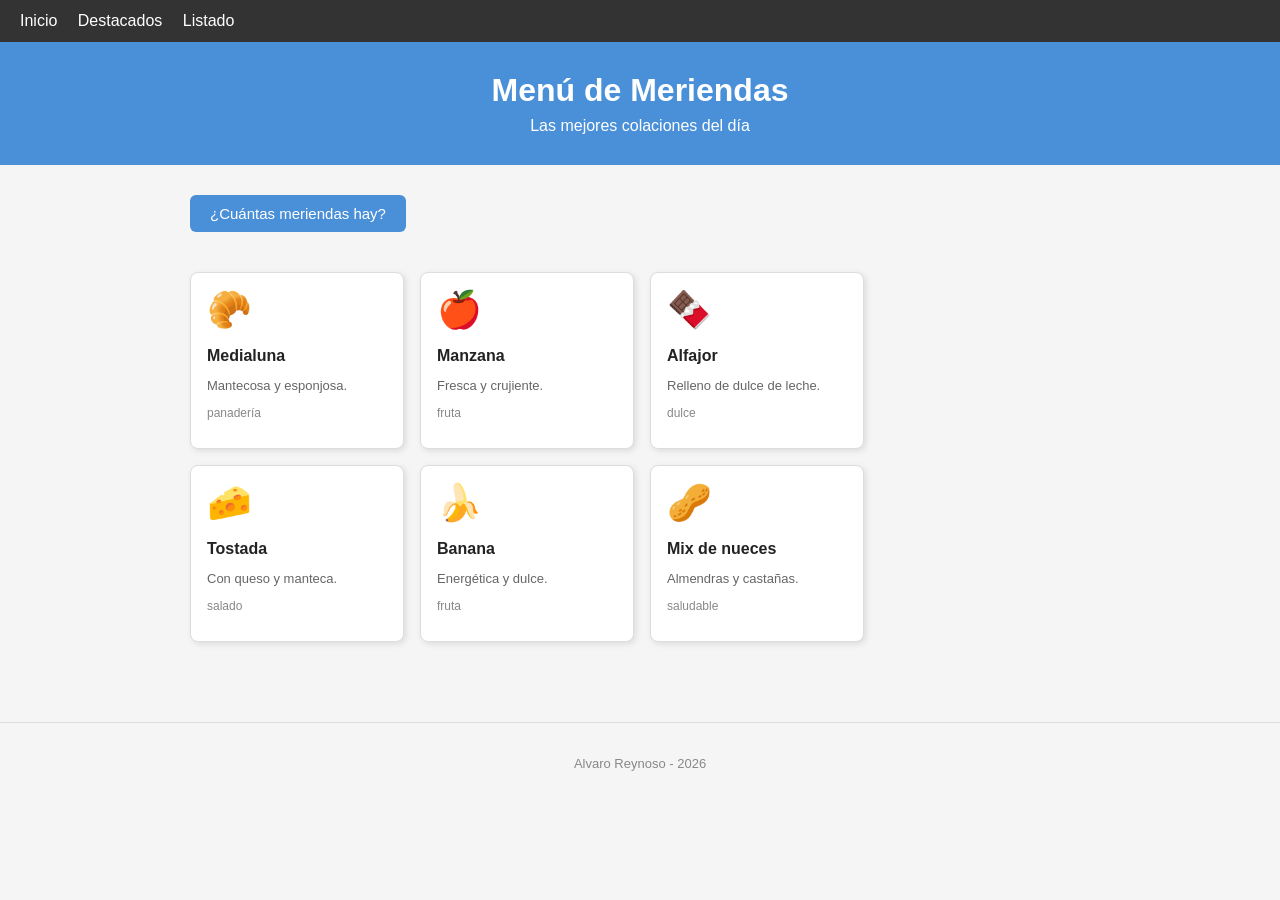
<file: index.html>
<!DOCTYPE html>
<html lang="es">
<head>
  <meta charset="UTF-8" />
  <meta name="viewport" content="width=device-width, initial-scale=1.0" />
  <title>Meriendas - Inicio</title>
  <link rel="stylesheet" href="css/estilos.css" />
</head>
<body>

  <nav>
    <a href="index.html">Inicio</a>
    <a href="destacados.html">Destacados</a>
    <a href="listado.html">Listado</a>
  </nav>

  <header>
    <h1>Menú de Meriendas</h1>
    <p>Las mejores colaciones del día</p>
  </header>

  <main>
    <button id="btn-contar">¿Cuántas meriendas hay?</button>
    <p id="resultado"></p>

    <div id="lista-meriendas" class="grilla"></div>
  </main>

  <footer>
    <p>Alvaro Reynoso - 2026</p>
  </footer>

  <script src="js/index.js"></script>
</body>
</html>
</file>
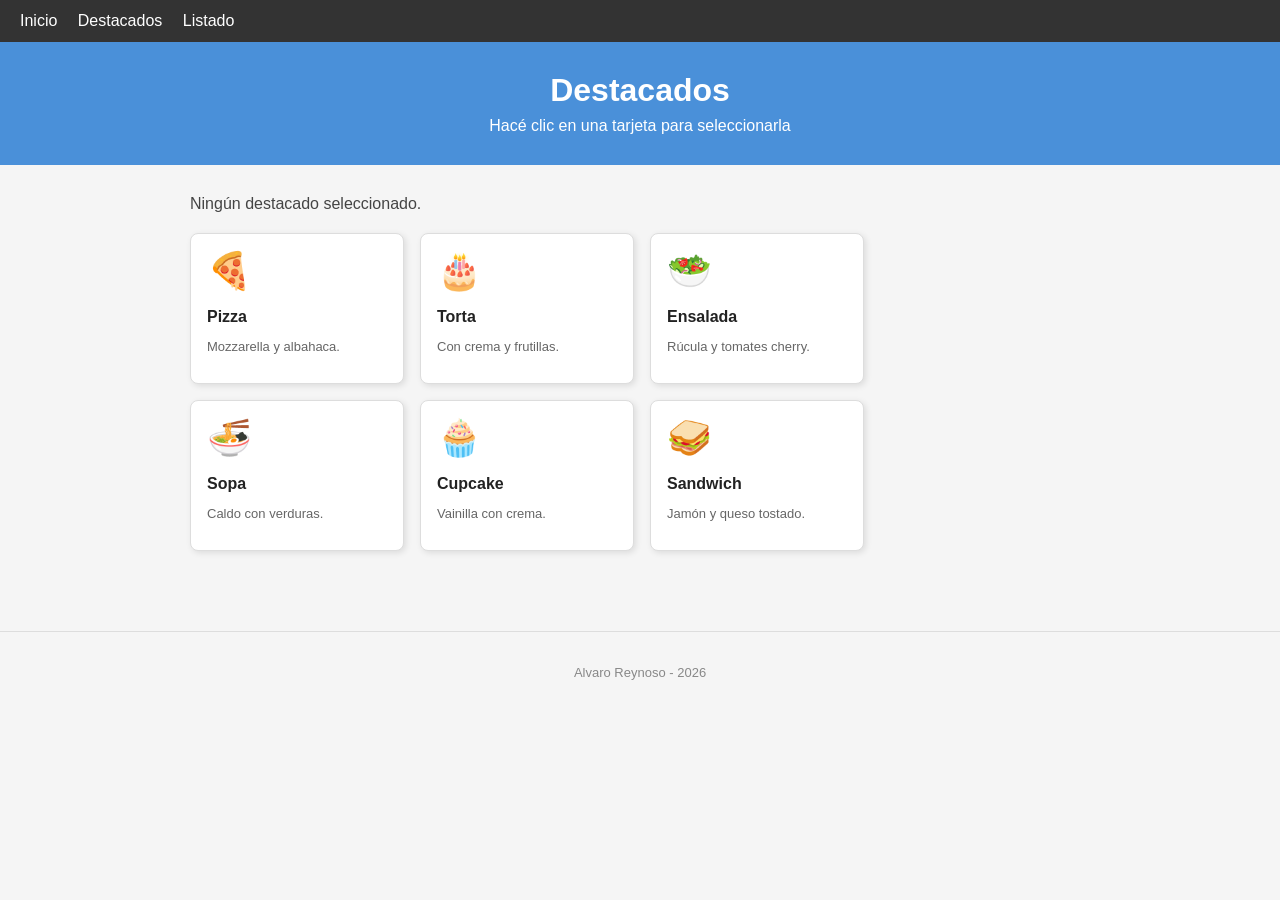
<file: destacados.html>
<!DOCTYPE html>
<html lang="es">
<head>
  <meta charset="UTF-8" />
  <meta name="viewport" content="width=device-width, initial-scale=1.0" />
  <title>Destacados</title>
  <link rel="stylesheet" href="css/estilos.css" />
</head>
<body>

  <nav>
    <a href="index.html">Inicio</a>
    <a href="destacados.html">Destacados</a>
    <a href="listado.html">Listado</a>
  </nav>

  <header>
    <h1> Destacados</h1>
    <p>Hacé clic en una tarjeta para seleccionarla</p>
  </header>

  <main>
    <p id="contador-texto">Ningún destacado seleccionado.</p>

    <div id="grid-destacados" class="grilla"></div>
  </main>

  <footer>
    <p>Alvaro Reynoso - 2026</p>
  </footer>

  <script src="js/destacados.js"></script>
</body>
</html>
</file>
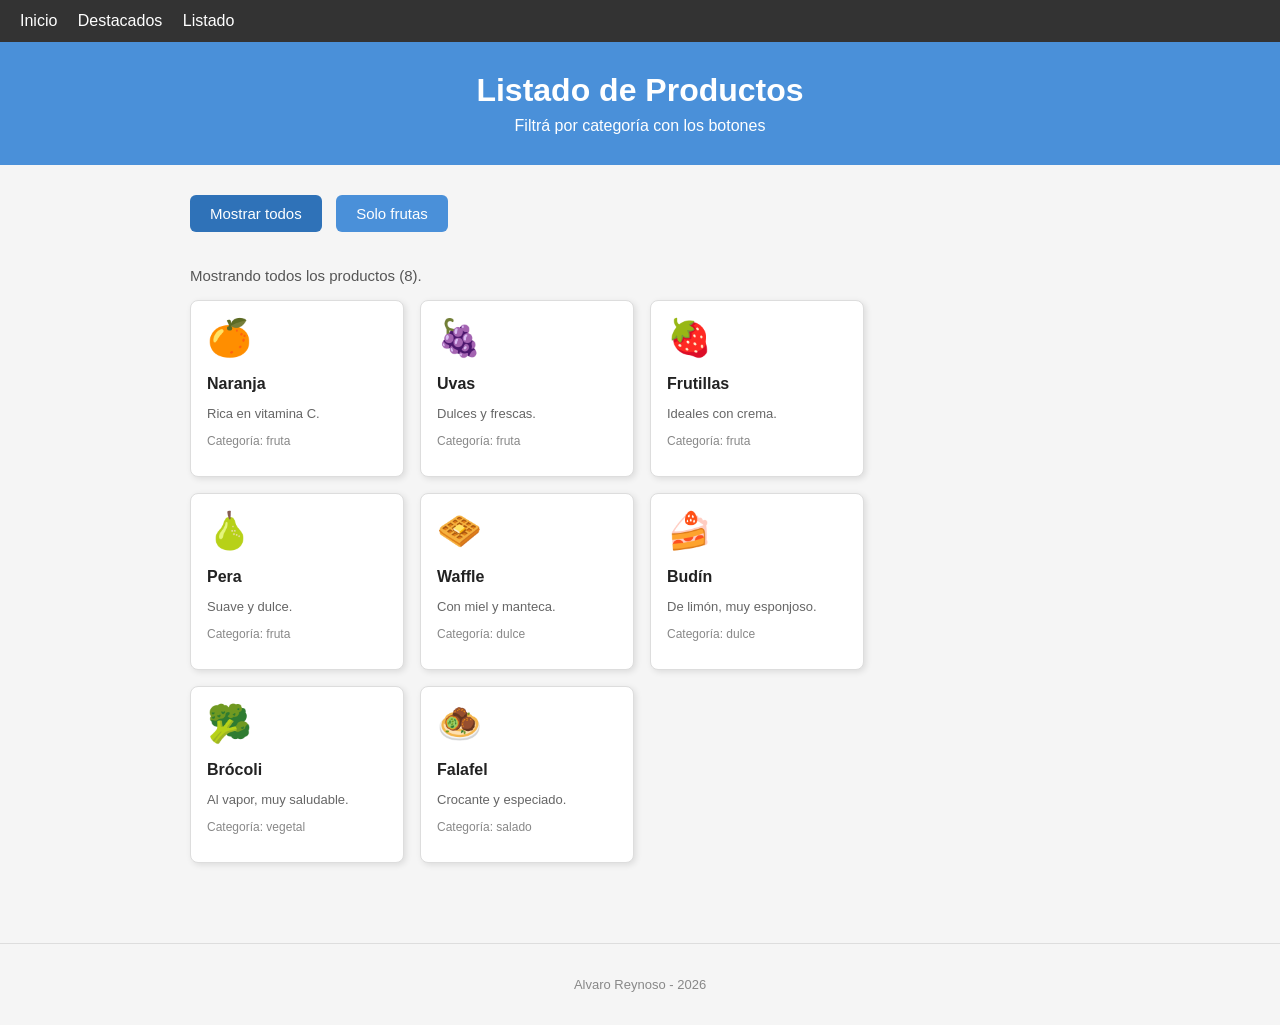
<file: listado.html>
<!DOCTYPE html>
<html lang="es">
<head>
  <meta charset="UTF-8" />
  <meta name="viewport" content="width=device-width, initial-scale=1.0" />
  <title>Listado</title>
  <link rel="stylesheet" href="css/estilos.css" />
</head>
<body>

  <nav>
    <a href="index.html">Inicio</a>
    <a href="destacados.html">Destacados</a>
    <a href="listado.html">Listado</a>
  </nav>

  <header>
    <h1> Listado de Productos</h1>
    <p>Filtrá por categoría con los botones</p>
  </header>

  <main>
    <button id="btn-todos" class="activo">Mostrar todos</button>
    <button id="btn-frutas">Solo frutas </button>

    <p id="info-resultados"></p>

    <div id="grid-listado" class="grilla"></div>
  </main>

  <footer>
    <p>Alvaro Reynoso - 2026</p>
  </footer>

  <script src="js/listado.js"></script>
</body>
</html>
</file>
<file: css/estilos.css>
/* 
   ESTILOS GENERALES
    */

body {
  font-family: Arial, sans-serif;
  background-color: #f5f5f5;
  margin: 0;
  padding: 0;
}

/* 
   NAVEGACIÓN
    */

nav {
  background-color: #333;
  padding: 12px 20px;
}

nav a {
  color: white;
  text-decoration: none;
  margin-right: 16px;
  font-size: 16px;
}

nav a:hover {
  text-decoration: underline;
}

/* 
   ENCABEZADO
    */

header {
  background-color: #4a90d9;
  color: white;
  text-align: center;
  padding: 30px 20px;
  margin-bottom: 30px;
}

header h1 {
  margin: 0 0 8px 0;
  font-size: 32px;
}

header p {
  margin: 0;
  font-size: 16px;
}

/* 
   CONTENIDO PRINCIPAL
   */

main {
  max-width: 900px;
  margin: 0 auto;
  padding: 0 20px 40px 20px;
}

/* 
   BOTONES
   */

button {
  background-color: #4a90d9;
  color: white;
  border: none;
  padding: 10px 20px;
  font-size: 15px;
  border-radius: 6px;
  cursor: pointer;
  margin-right: 10px;
  margin-bottom: 20px;
}

button:hover {
  background-color: #2f72b8;
}

button.activo {
  background-color: #2f72b8;
}

/* 
   TEXTO DE RESULTADO
    */

#resultado {
  font-size: 16px;
  color: #444;
  margin-bottom: 20px;
}

#info-resultados {
  font-size: 15px;
  color: #555;
  margin-bottom: 16px;
}

#contador-texto {
  font-size: 16px;
  color: #444;
  margin-bottom: 20px;
}

/* 
   TARJETAS (usadas en las 3 páginas)
   */

.grilla {
  display: flex;
  flex-wrap: wrap;
  gap: 16px;
}

.tarjeta {
  background-color: white;
  border: 1px solid #ddd;
  border-radius: 8px;
  padding: 16px;
  width: 180px;
  box-shadow: 2px 2px 6px rgba(0, 0, 0, 0.1);
}

.tarjeta .emoji {
  font-size: 36px;
  display: block;
  margin-bottom: 8px;
}

.tarjeta .nombre {
  font-size: 16px;
  font-weight: bold;
  color: #222;
  margin-bottom: 6px;
}

.tarjeta .descripcion {
  font-size: 13px;
  color: #666;
}

.tarjeta .categoria {
  font-size: 12px;
  color: #888;
  margin-top: 8px;
}

/*
   TARJETAS SELECCIONABLES (destacados.html)
   */

.tarjeta {
  cursor: pointer;
}

.tarjeta.seleccionada {
  border: 2px solid #4a90d9;
  background-color: #e8f0fb;
}

/*
   TARJETAS OCULTAS (listado.html)
   */

.tarjeta.oculta {
  display: none;
}


   /*PIE DE PÁGINA
    */
   

footer {
  text-align: center;
  padding: 20px;
  font-size: 13px;
  color: #888;
  border-top: 1px solid #ddd;
  margin-top: 40px;
}
</file>
